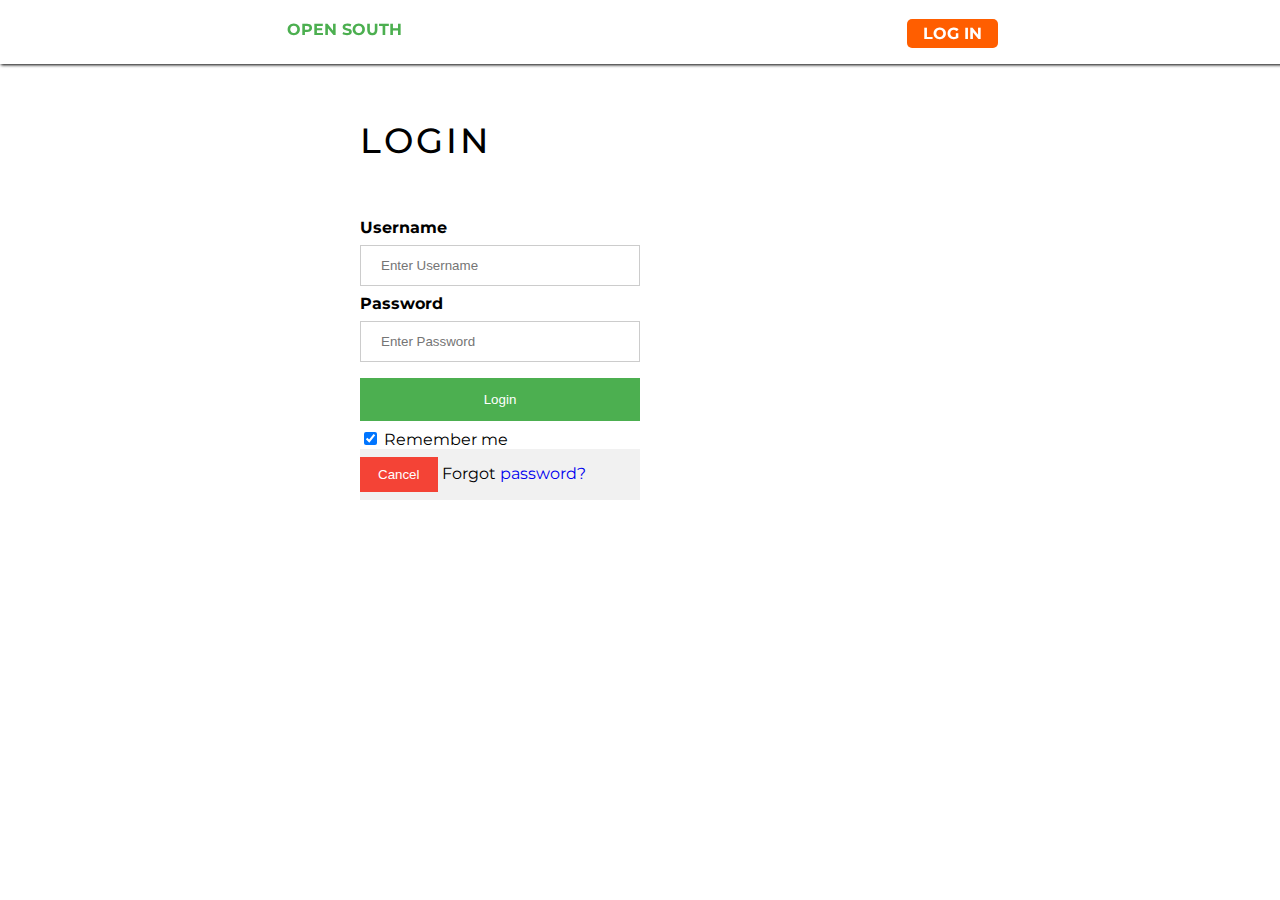
<file: index.html>
<!DOCTYPE html>
<html lang="en">
<head>
    <meta charset="UTF-8">
    <meta name="viewport" content="width=device-width, initial-scale=1.0">
    <meta http-equiv="X-UA-Compatible" content="ie=edge">
    <title>OS Project</title>
    <link rel="stylesheet" href="css/main.css">
</head>
<body>

        <header id="navbar">
                <div class="logo">
                                <a href="#">OPEN SOUTH</a>
                </div>

                <nav>
                       <a href="home.html" class="btn btn--shadow">Log In</a>
                </nav>
    
            </header>

        <section class="hero">
                <h1>LOGIN</h1>
        </section>

        <section class="login">

            <form action="home.html" method="post">
           
                        <div class="container">
                          <label for="username"><b>Username</b></label>
                          <input type="text" placeholder="Enter Username" name="username" required>
                      
                          <label for="passorw"><b>Password</b></label>
                          <input type="password" placeholder="Enter Password" name="password" required>
                      
                          <button type="submit" id="login">Login</button>
                          <label>
                            <input type="checkbox" checked="checked" name="remember"> Remember me
                          </label>
                        </div>
                      
                        <div class="container" style="background-color:#f1f1f1">
                          <button type="button" class="cancelbtn">Cancel</button>
                          <span class="password">Forgot <a href="#">password?</a></span>
                        </div>
                      </form>
                </section>
    
</body>
</html>
</file>
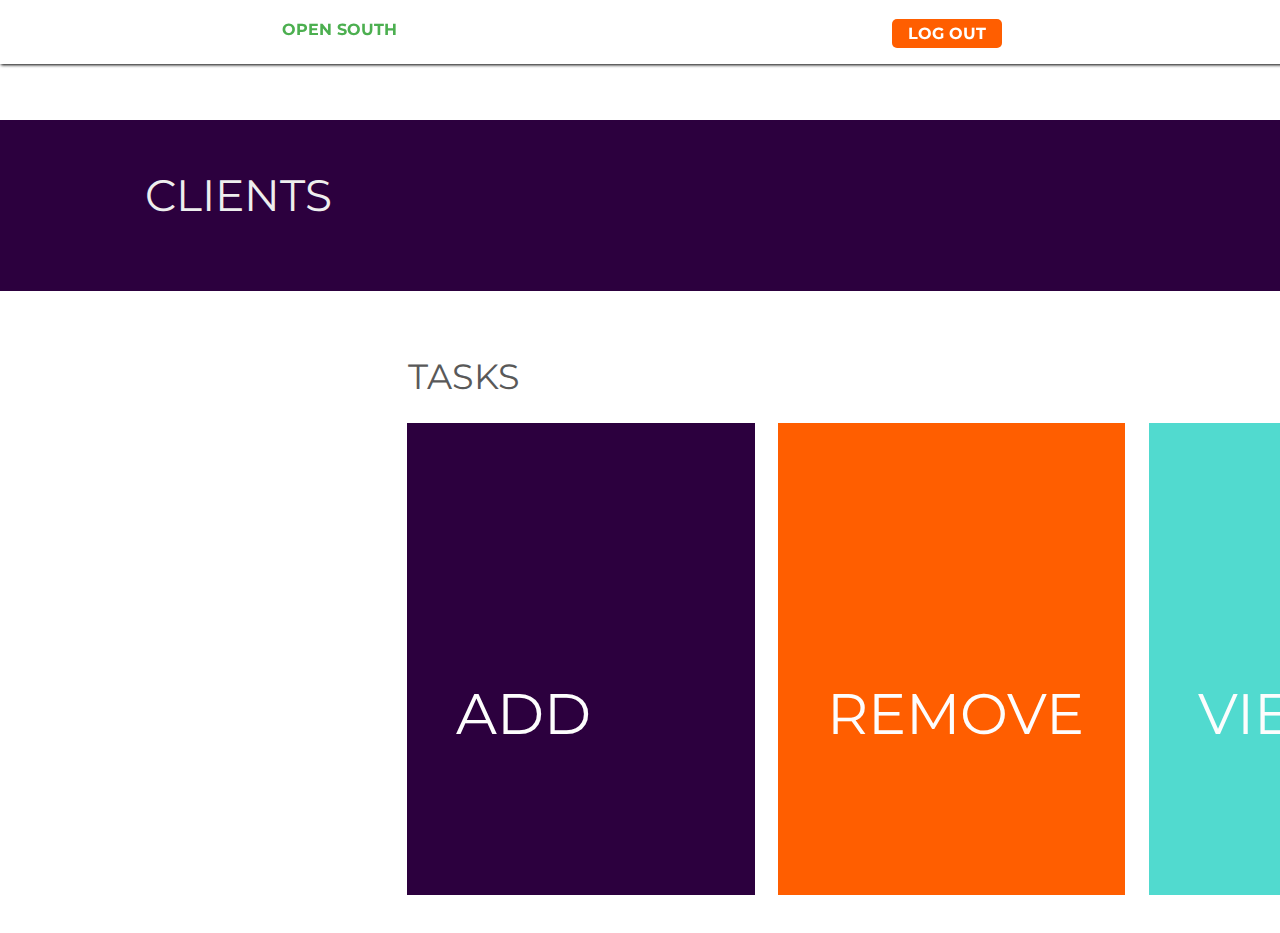
<file: clients.html>
<!DOCTYPE html>
<html lang="en">
<head>
    <meta charset="UTF-8">
    <meta name="viewport" content="width=device-width, initial-scale=1.0">
    <meta http-equiv="X-UA-Compatible" content="ie=edge">
    <title>OS Project</title>
    <link rel="stylesheet" href="css/clients.css">
</head>
<body>

        <header id="navbar">
                <div class="logo">
                                <a href="home.html">OPEN SOUTH</a>
                </div>

                <nav>
                       <a href="index.html" class="btn btn--shadow">Log Out</a>
                </nav>
    
            </header>

        <section class="hero">
                <div class="hero-container">
                    <h1>CLIENTS</h1>
                </div>
        </section>

        <section class="tasks">
            <div class="tasks-container">
                <h3>TASKS</h3>

                <div class="button1">
                        <a href="#popup1">
                               <h1>ADD</h1>
                        </a>
                </div>

               

                <div class="button2">
                        <a href="#popup2">
                                <h1>REMOVE</h1>
                        </a>
                </div>
                <div class="button3">
                        <a href="#popup3">
                                <h1>VIEW</h1>
                        </a>
                </div>
            </div>
        </section>

        <div id="popup1" class="overlay">
                <div class="popup">
                    <h2>ADD CLIENT</h2>
                    <a class="close" href="#">&times;</a>
                    <div class="content">
                        <ul id="client-list-number">
                            <li>0000000</li>
                            <li>0000000</li>
                            <li>0000000</li>
                            <li>0000000</li>
                            <li>0000000</li>
                            <li>0000000</li>
                            <li>0000000</li>
                            <li>0000000</li>
                            <li>0000000</li>
                            <li>0000000</li>
                            <li>0000000</li>
                        </ul>
                        <ul id="client-list-name">
                            <li>Firstname, Lastname MI</li>
                            <li>Firstname, Lastname MI</li>
                            <li>Firstname, Lastname MI</li>
                            <li>Firstname, Lastname MI</li>
                            <li>Firstname, Lastname MI</li>
                            <li>Firstname, Lastname MI</li>
                            <li>Firstname, Lastname MI</li>
                            <li>Firstname, Lastname MI</li>
                            <li>Firstname, Lastname MI</li>
                            <li>Firstname, Lastname MI</li>
                            <li>Firstname, Lastname MI</li>
                        </ul>
                        <ul id="add-button">
                            <li><a href="#">Add</a></li>
                            <li><a href="#">Add</a></li>
                            <li><a href="#">Add</a></li>
                            <li><a href="#">Add</a></li>
                            <li><a href="#">Add</a></li>
                            <li><a href="#">Add</a></li>
                            <li><a href="#">Add</a></li>
                            <li><a href="#">Add</a></li>
                            <li><a href="#">Add</a></li>
                            <li><a href="#">Add</a></li>
                            <li><a href="#">Add</a></li>
                        </ul>
                    </div>
                </div>
            </div>

            <div id="popup2" class="overlay">
                    <div class="popup">
                        <h2>REMOVE CLIENT</h2>
                        <a class="close" href="#">&times;</a>
                        <div class="content">
                            <ul id="client-list-number2">
                                <li>0000000</li>
                                <li>0000000</li>
                                <li>0000000</li>
                                <li>0000000</li>
                                <li>0000000</li>
                                <li>0000000</li>
                                <li>0000000</li>
                                <li>0000000</li>
                                <li>0000000</li>
                                <li>0000000</li>
                                <li>0000000</li>
                            </ul>
                            <ul id="client-list-name2">
                                <li>Firstname, Lastname MI</li>
                                <li>Firstname, Lastname MI</li>
                                <li>Firstname, Lastname MI</li>
                                <li>Firstname, Lastname MI</li>
                                <li>Firstname, Lastname MI</li>
                                <li>Firstname, Lastname MI</li>
                                <li>Firstname, Lastname MI</li>
                                <li>Firstname, Lastname MI</li>
                                <li>Firstname, Lastname MI</li>
                                <li>Firstname, Lastname MI</li>
                                <li>Firstname, Lastname MI</li>
                            </ul>
                            <ul id="remove-button">
                                <li><a href="#">Remove</a></li>
                                <li><a href="#">Remove</a></li>
                                <li><a href="#">Remove</a></li>
                                <li><a href="#">Remove</a></li>
                                <li><a href="#">Remove</a></li>
                                <li><a href="#">Remove</a></li>
                                <li><a href="#">Remove</a></li>
                                <li><a href="#">Remove</a></li>
                                <li><a href="#">Remove</a></li>
                                <li><a href="#">Remove</a></li>
                                <li><a href="#">Remove</a></li>
                            </ul>
                        </div>
                    </div>
                </div>

                <div id="popup3" class="overlay">
                        <div class="popup">
                            <h2>VIEW CLIENT</h2>
                            <a class="close" href="#">&times;</a>
                            <div class="content">
                                <ul id="client-list-number3">
                                    <li>0000000</li>
                                    <li>0000000</li>
                                    <li>0000000</li>
                                    <li>0000000</li>
                                    <li>0000000</li>
                                    <li>0000000</li>
                                    <li>0000000</li>
                                    <li>0000000</li>
                                    <li>0000000</li>
                                    <li>0000000</li>
                                    <li>0000000</li>
                                </ul>
                                <ul id="client-list-name3">
                                    <li>Firstname, Lastname MI</li>
                                    <li>Firstname, Lastname MI</li>
                                    <li>Firstname, Lastname MI</li>
                                    <li>Firstname, Lastname MI</li>
                                    <li>Firstname, Lastname MI</li>
                                    <li>Firstname, Lastname MI</li>
                                    <li>Firstname, Lastname MI</li>
                                    <li>Firstname, Lastname MI</li>
                                    <li>Firstname, Lastname MI</li>
                                    <li>Firstname, Lastname MI</li>
                                    <li>Firstname, Lastname MI</li>
                                </ul>
                                <ul id="view-button">
                                    <li><a href="#">View</a></li>
                                    <li><a href="#">View</a></li>
                                    <li><a href="#">View</a></li>
                                    <li><a href="#">View</a></li>
                                    <li><a href="#">View</a></li>
                                    <li><a href="#">View</a></li>
                                    <li><a href="#">View</a></li>
                                    <li><a href="#">View</a></li>
                                    <li><a href="#">View</a></li>
                                    <li><a href="#">View</a></li>
                                    <li><a href="#">View</a></li>
                                </ul>
                            </div>
                        </div>
                    </div>
</file>
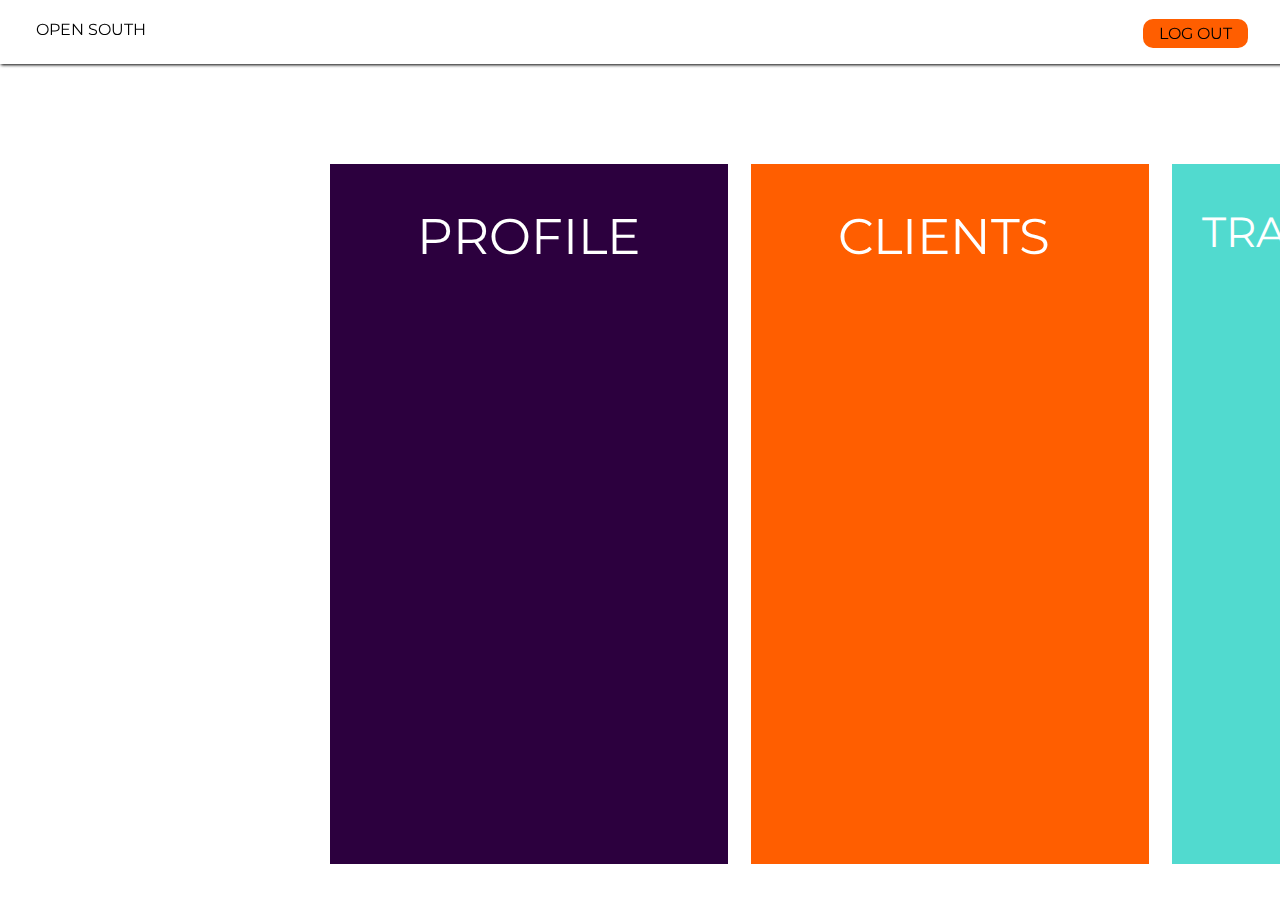
<file: home.html>
<!DOCTYPE html>
<html lang="en">
<head>
    <meta charset="UTF-8">
    <meta name="viewport" content="width=device-width, initial-scale=1.0">
    <meta http-equiv="X-UA-Compatible" content="ie=edge">
    <title>OS Project</title>
    <link rel="stylesheet" href="css/home.css">
</head>
<body>

    
        <header id="navbar">
                <div class="logo">
                                <a href="home.html">OPEN SOUTH</a>
                </div>

                <nav>
                       <a href="index.html" class="btn btn--shadow">Log Out</a>
                </nav>
    
        </header>

        <section>
                <div class="cat-container">
                        <div class="button1">
                                <a href="profile.html">
                                       <h1>PROFILE</h1>
                                </a>
                        </div>
                        <div class="button2">
                                <a href="clients.html">
                                        <h1>CLIENTS</h1>
                                </a>
                        </div>
                        <div class="button3">
                                <a href="transactions.html">
                                        <h1>TRANSACTIONS</h1>
                                </a>
                        </div>
                </div>
        </section>

        
    
</body>
</html>
</file>
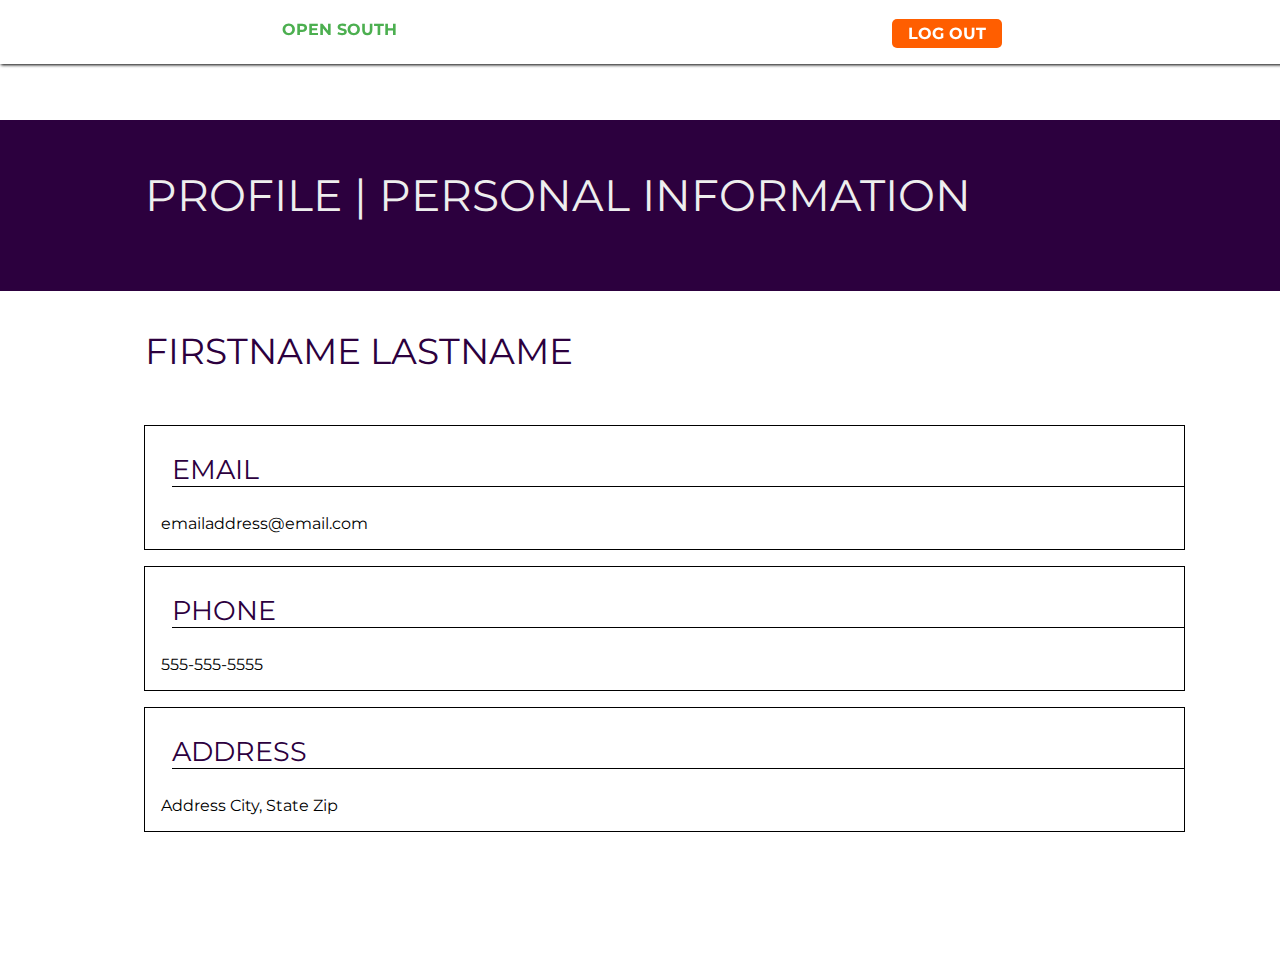
<file: profile.html>
<!DOCTYPE html>
<html lang="en">
<head>
    <meta charset="UTF-8">
    <meta name="viewport" content="width=device-width, initial-scale=1.0">
    <meta http-equiv="X-UA-Compatible" content="ie=edge">
    <title>OS Project</title>
    <link rel="stylesheet" href="css/profile.css">
</head>
<body>

        <header id="navbar">
                <div class="logo">
                                <a href="home.html">OPEN SOUTH</a>
                </div>

                <nav>
                       <a href="index.html" class="btn btn--shadow">Log Out</a>
                </nav>
    
            </header>

        <section class="hero">
                <div class="hero-container">
                    <h1>PROFILE | PERSONAL INFORMATION</h1>
                </div>
        </section>

        <section class="info">
            <h2>FIRSTNAME LASTNAME</h2>

            <div class="info-container">
                <div class="info-container-1">
                    <h3>EMAIL</h3>
                    <p>emailaddress@email.com</p>
                </div>
                <div class="info-container-2">
                    <h3>PHONE</h3>
                    <p>555-555-5555</p>
                </div>
                <div class="info-container-3">
                    <h3>ADDRESS</h3>
                    <p>Address City, State Zip</p>
                </div>
            </div>
        </section>

</body>
</html>
</file>
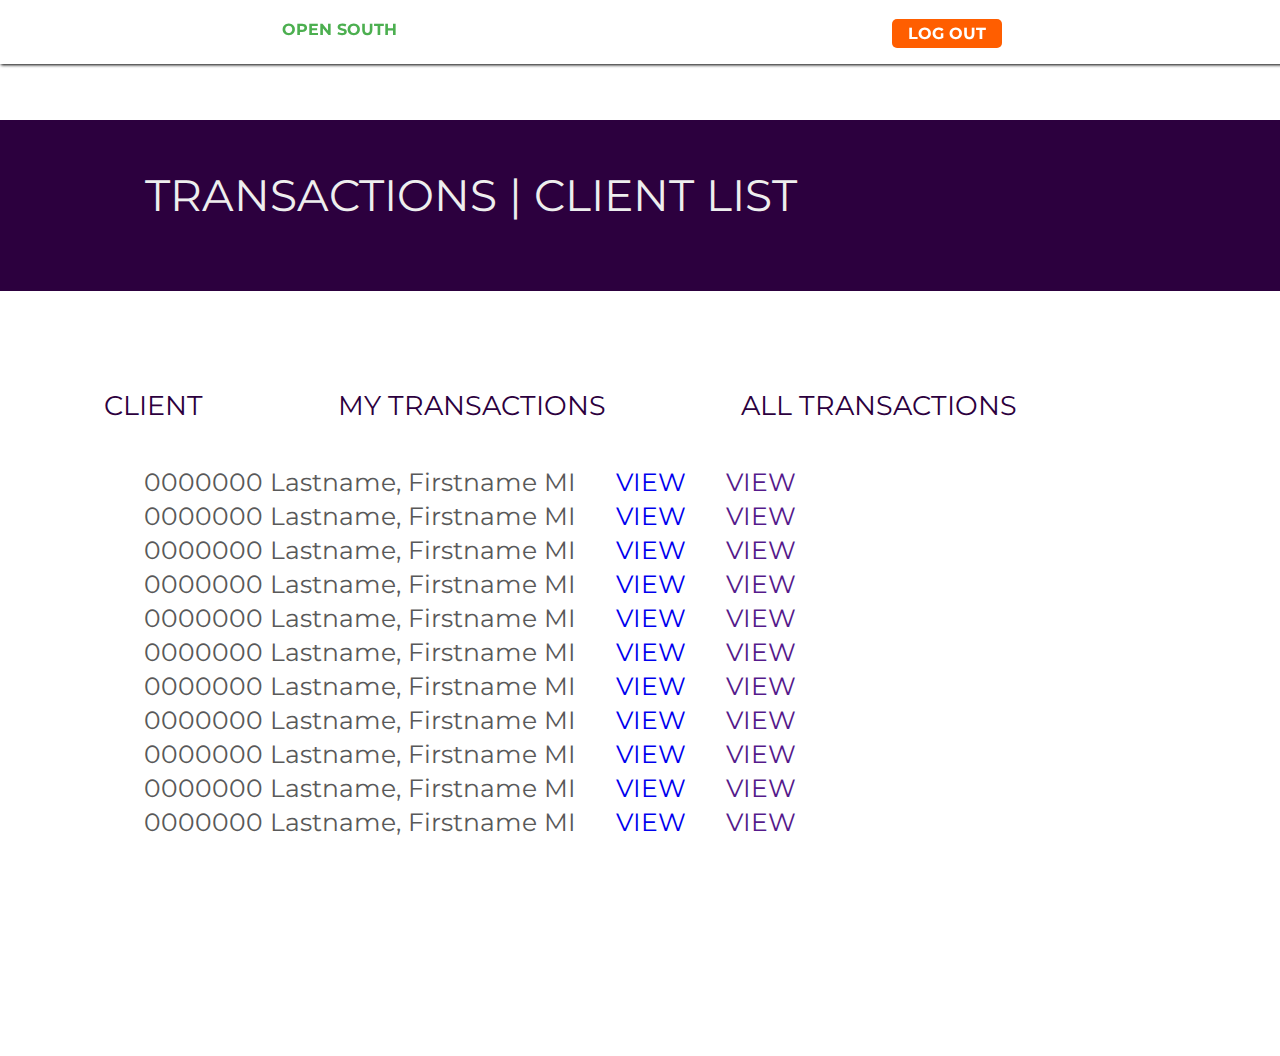
<file: transactions.html>
<!DOCTYPE html>
<html lang="en">
<head>
    <meta charset="UTF-8">
    <meta name="viewport" content="width=device-width, initial-scale=1.0">
    <meta http-equiv="X-UA-Compatible" content="ie=edge">
    <title>OS Project</title>
    <link rel="stylesheet" href="css/transactions.css">
</head>
<body>

        <header id="navbar">
                <div class="logo">
                                <a href="home.html">OPEN SOUTH</a>
                </div>

                <nav>
                       <a href="index.html" class="btn btn--shadow">Log Out</a>
                </nav>
    
            </header>

        <section class="hero">
                <div class="hero-container">
                    <h1>TRANSACTIONS | CLIENT LIST</h1>
                </div>
        </section>

        <section class="client-list">
            <div class="client-list-container">
                <div class="list-titles">
                    <h3>CLIENT</h3>
                    <h3>MY TRANSACTIONS</h3>
                    <h3>ALL TRANSACTIONS</h3>
                </div>
                <div class="client-list-content">
                        <ul id="client-info">
                            <li>0000000   Lastname, Firstname MI</li>
                            <li>0000000   Lastname, Firstname MI</li>
                            <li>0000000   Lastname, Firstname MI</li>
                            <li>0000000   Lastname, Firstname MI</li>
                            <li>0000000   Lastname, Firstname MI</li>
                            <li>0000000   Lastname, Firstname MI</li>
                            <li>0000000   Lastname, Firstname MI</li>
                            <li>0000000   Lastname, Firstname MI</li>
                            <li>0000000   Lastname, Firstname MI</li>
                            <li>0000000   Lastname, Firstname MI</li>
                            <li>0000000   Lastname, Firstname MI</li>
                        </ul>

                        <ul id="my-transactions-view-btn">
                            <li>
                                <a href="#">VIEW</a>
                            </li>
                            <li>
                                <a href="#">VIEW</a>
                            </li>
                            <li>
                                <a href="#">VIEW</a>
                            </li>
                            <li>
                                <a href="#">VIEW</a>
                            </li>
                            <li>
                                <a href="#">VIEW</a>
                            </li>
                            <li>
                                <a href="#">VIEW</a>
                            </li>
                            <li>
                                <a href="#">VIEW</a>
                            </li>
                            <li>
                                <a href="#">VIEW</a>
                            </li>
                            <li>
                                <a href="#">VIEW</a>
                            </li>
                            <li>
                                <a href="#">VIEW</a>
                            </li>
                            <li>
                                <a href="#">VIEW</a>
                            </li>
                        </ul>

                        <ul id="all-transactions-view-btn">
                            <li><a href="">VIEW</a></li>
                            <li><a href="">VIEW</a></li>
                            <li><a href="">VIEW</a></li>
                            <li><a href="">VIEW</a></li>
                            <li><a href="">VIEW</a></li>
                            <li><a href="">VIEW</a></li>
                            <li><a href="">VIEW</a></li>
                            <li><a href="">VIEW</a></li>
                            <li><a href="">VIEW</a></li>
                            <li><a href="">VIEW</a></li>
                            <li><a href="">VIEW</a></li>
                        </ul>
                </div>
                
            </div>
        </section>
</file>
<file: css/main.css>
@import url("https://fonts.googleapis.com/css?family=Montserrat:300,400,500,600,700&display=swap");
body, html {
  margin: 0;
}

body {
  height: 100%;
  font-family: 'Montserrat';
}

body a {
  text-decoration: none;
}

header {
  position: -webkit-sticky;
  position: sticky;
  top: 0;
  padding: 1em 2em;
  z-index: 20;
  display: -webkit-box;
  display: -ms-flexbox;
  display: flex;
  -ms-flex-pack: distribute;
      justify-content: space-around;
  width: calc(100% - 1em);
  -webkit-box-shadow: 1px 1px 3px black;
          box-shadow: 1px 1px 3px black;
}

header .logo {
  padding: .25em;
  font-weight: bold;
}

header .logo a {
  color: #4CAF50;
}

header nav {
  padding-top: .2em;
  padding-right: 3em;
}

header nav .btn {
  display: inline-block;
  padding: .3em 1em;
  text-align: center;
  text-decoration: none;
  text-transform: uppercase;
  -webkit-font-variant-ligatures: none;
          font-variant-ligatures: none;
  font-weight: bold;
  border-radius: 5px;
  font-size: 16px;
  cursor: pointer;
}

header nav .btn--shadow {
  color: white;
  background: #FF5E00;
}

section.hero {
  padding: 2em 22.5em;
}

section.hero h1 {
  letter-spacing: 3px;
  font-weight: 500;
  font-size: 35px;
}

section.login {
  padding: 0 22.5em;
}

/* Bordered form */
form {
  width: 50%;
}

label {
  padding: 0 0 1em 0;
}

/* Full-width inputs */
input[type=text], input[type=password] {
  width: 100%;
  padding: 12px 20px;
  margin: 8px 0;
  display: inline-block;
  border: 1px solid #ccc;
  -webkit-box-sizing: border-box;
          box-sizing: border-box;
}

/* Set a style for all buttons */
button {
  background-color: #4CAF50;
  color: white;
  padding: 14px 20px;
  margin: 8px 0;
  border: none;
  cursor: pointer;
  width: 100%;
}

/* Add a hover effect for buttons */
button:hover {
  opacity: 0.8;
}

/* Extra style for the cancel button (red) */
.cancelbtn {
  width: auto;
  padding: 10px 18px;
  background-color: #f44336;
}

/* Add padding to containers */
/* The "Forgot password" text */
span.psw {
  float: right;
  padding-top: 16px;
}

/* Change styles for span and cancel button on extra small screens */
@media screen and (max-width: 300px) {
  span.psw {
    display: block;
    float: none;
  }
  .cancelbtn {
    width: 100%;
  }
}
/*# sourceMappingURL=main.css.map */
</file>
<file: css/clients.css>
@import url("https://fonts.googleapis.com/css?family=Montserrat:300,400,500,600,700&display=swap");
body, html {
  margin: 0;
}

body {
  height: 100%;
  font-family: 'Montserrat';
}

body a {
  text-decoration: none;
}

header {
  position: -webkit-sticky;
  position: sticky;
  top: 0;
  padding: 1em 2em;
  z-index: 20;
  display: -webkit-box;
  display: -ms-flexbox;
  display: flex;
  -ms-flex-pack: distribute;
      justify-content: space-around;
  width: calc(100% - 1em);
  -webkit-box-shadow: 1px 1px 3px black;
          box-shadow: 1px 1px 3px black;
}

header .logo {
  padding: .25em;
  font-weight: bold;
}

header .logo a {
  color: #4CAF50;
}

header nav {
  padding-top: .2em;
  padding-right: 3em;
}

header nav .btn {
  display: inline-block;
  padding: .3em 1em;
  text-align: center;
  text-decoration: none;
  text-transform: uppercase;
  -webkit-font-variant-ligatures: none;
          font-variant-ligatures: none;
  font-weight: bold;
  border-radius: 5px;
  font-size: 16px;
  cursor: pointer;
}

header nav .btn--shadow {
  color: white;
  background: #FF5E00;
}

section.hero {
  position: absolute;
  width: 1920px;
  height: 171px;
  left: 0px;
  top: 120px;
  background: #2C003E;
}

section.hero .hero-container {
  position: absolute;
  width: 1054px;
  height: 54px;
  left: 144px;
  top: 20px;
}

section.hero h1 {
  position: absolute;
  left: 0.08%;
  right: 20.6%;
  top: -1.85%;
  bottom: 1.85%;
  font-family: Montserrat;
  font-style: normal;
  font-weight: normal;
  font-size: 44px;
  line-height: 54px;
  /* identical to box height */
  color: #EEEEEE;
}

section.tasks {
  position: absolute;
  width: 1206px;
  height: 633px;
  left: 333px;
  top: 300px;
}

section.tasks .tasks-container h3 {
  position: absolute;
  left: 6.18%;
  right: 78.07%;
  top: 3.16%;
  bottom: 90.05%;
  font-family: Montserrat;
  font-style: normal;
  font-weight: normal;
  font-size: 35px;
  line-height: 43px;
  /* identical to box height */
  color: #595959;
}

section.tasks .tasks-container .button1 a {
  position: absolute;
  left: 6.15%;
  right: 65.03%;
  top: 19.43%;
  bottom: 6%;
  background: #2C003E;
}

section.tasks .tasks-container .button1 a h1 {
  position: absolute;
  left: 14.07%;
  right: 72.86%;
  top: 46.13%;
  bottom: 42.97%;
  font-family: Montserrat;
  font-style: normal;
  font-weight: normal;
  font-size: 57px;
  line-height: 69px;
  color: #FDFDFD;
}

section.tasks .tasks-container .button2 a {
  position: absolute;
  left: 36.89%;
  right: 34.29%;
  top: 19.43%;
  bottom: 6%;
  background: #FF5E00;
}

section.tasks .tasks-container .button2 a h1 {
  position: absolute;
  left: 14.07%;
  right: 72.86%;
  top: 46.13%;
  bottom: 42.97%;
  font-family: Montserrat;
  font-style: normal;
  font-weight: normal;
  font-size: 57px;
  line-height: 69px;
  color: #FDFDFD;
}

section.tasks .tasks-container .button3 a {
  position: absolute;
  left: 67.63%;
  right: 3.55%;
  top: 19.43%;
  bottom: 6%;
  background: #51DACF;
}

section.tasks .tasks-container .button3 a h1 {
  position: absolute;
  left: 14.07%;
  right: 72.86%;
  top: 46.13%;
  bottom: 42.97%;
  font-family: Montserrat;
  font-style: normal;
  font-weight: normal;
  font-size: 57px;
  line-height: 69px;
  color: #FDFDFD;
}

.overlay {
  position: fixed;
  top: 0;
  bottom: 0;
  left: 0;
  right: 0;
  background: rgba(0, 0, 0, 0.7);
  -webkit-transition: opacity 500ms;
  transition: opacity 500ms;
  visibility: hidden;
  opacity: 0;
}

.overlay:target {
  visibility: visible;
  opacity: 1;
}

.popup {
  margin: 70px auto;
  padding: 20px;
  background: #fff;
  border-radius: 5px;
  width: 30%;
  position: relative;
  -webkit-transition: all 5s ease-in-out;
  transition: all 5s ease-in-out;
  top: 5em;
  z-index: 100;
}

.content {
  display: -webkit-box;
  display: -ms-flexbox;
  display: flex;
}

.content ul {
  list-style-type: none;
}

.popup h2 {
  margin-top: 0;
  color: #333;
  font-family: Tahoma, Arial, sans-serif;
}

.popup .close {
  position: absolute;
  top: 20px;
  right: 30px;
  -webkit-transition: all 200ms;
  transition: all 200ms;
  font-size: 30px;
  font-weight: bold;
  text-decoration: none;
  color: #333;
}

.popup .close:hover {
  color: #06D85F;
}

.popup .content {
  max-height: 30%;
  overflow: auto;
}

@media screen and (max-width: 700px) {
  .box {
    width: 70%;
  }
  .popup {
    width: 70%;
  }
}
/*# sourceMappingURL=clients.css.map */
</file>
<file: css/home.css>
@import url("https://fonts.googleapis.com/css?family=Montserrat:300,400,500,600,700&display=swap");
body, html {
  margin: 0;
}

body {
  height: 100%;
  font-family: 'Montserrat';
}

body a {
  text-decoration: none;
  color: black;
}

header {
  position: -webkit-sticky;
  position: sticky;
  top: 0;
  padding: 1em 2em;
  z-index: 20;
  display: -webkit-box;
  display: -ms-flexbox;
  display: flex;
  -webkit-box-pack: justify;
      -ms-flex-pack: justify;
          justify-content: space-between;
  width: calc(100% - 1em);
  -webkit-box-shadow: 1px 1px 3px black;
          box-shadow: 1px 1px 3px black;
}

header .logo {
  padding: .25em;
}

header nav {
  padding-top: .2em;
  padding-right: 3em;
}

header nav .btn {
  display: inline-block;
  padding: .3em 1em;
  text-align: center;
  text-decoration: none;
  text-transform: uppercase;
  -webkit-font-variant-ligatures: none;
          font-variant-ligatures: none;
  border-radius: 10px;
  font-size: 16px;
  cursor: pointer;
}

header nav .btn--shadow {
  color: black;
  background: #FF5E00;
}

.cat-container {
  position: absolute;
  left: 200px;
}

.cat-container .button1 {
  text-decoration: none;
}

.cat-container .button1 a {
  position: absolute;
  width: 398px;
  height: 700px;
  left: 130px;
  top: 100px;
  background: #2C003E;
  cursor: pointer;
}

.cat-container .button1 a h1 {
  color: white;
  font-style: normal;
  font-weight: normal;
  font-size: 50px;
  line-height: 80px;
  position: absolute;
  left: 21.97%;
  right: 21.75%;
}

.cat-container .button2 a {
  position: absolute;
  width: 398px;
  height: 700px;
  left: 551px;
  top: 100px;
  background: #FF5E00;
  cursor: pointer;
}

.cat-container .button2 a h1 {
  color: white;
  font-style: normal;
  font-weight: normal;
  font-size: 50px;
  line-height: 80px;
  position: absolute;
  left: 21.97%;
  right: 21.75%;
}

.cat-container .button3 a {
  position: absolute;
  width: 398px;
  height: 700px;
  left: 972px;
  top: 100px;
  background: #51DACF;
  cursor: pointer;
}

.cat-container .button3 a h1 {
  color: white;
  font-style: normal;
  font-weight: normal;
  font-size: 42px;
  line-height: 80px;
  position: absolute;
  left: 7.54%;
  right: 7.79%;
}
/*# sourceMappingURL=home.css.map */
</file>
<file: css/profile.css>
@import url("https://fonts.googleapis.com/css?family=Montserrat:300,400,500,600,700&display=swap");
body, html {
  margin: 0;
}

body {
  height: 100%;
  font-family: 'Montserrat';
}

body a {
  text-decoration: none;
}

header {
  position: -webkit-sticky;
  position: sticky;
  top: 0;
  padding: 1em 2em;
  z-index: 20;
  display: -webkit-box;
  display: -ms-flexbox;
  display: flex;
  -ms-flex-pack: distribute;
      justify-content: space-around;
  width: calc(100% - 1em);
  -webkit-box-shadow: 1px 1px 3px black;
          box-shadow: 1px 1px 3px black;
}

header .logo {
  padding: .25em;
  font-weight: bold;
}

header .logo a {
  color: #4CAF50;
}

header nav {
  padding-top: .2em;
  padding-right: 3em;
}

header nav .btn {
  display: inline-block;
  padding: .3em 1em;
  text-align: center;
  text-decoration: none;
  text-transform: uppercase;
  -webkit-font-variant-ligatures: none;
          font-variant-ligatures: none;
  font-weight: bold;
  border-radius: 5px;
  font-size: 16px;
  cursor: pointer;
}

header nav .btn--shadow {
  color: white;
  background: #FF5E00;
}

section.hero {
  position: absolute;
  width: 1920px;
  height: 171px;
  left: 0px;
  top: 120px;
  background: #2C003E;
}

section.hero .hero-container {
  position: absolute;
  width: 1054px;
  height: 54px;
  left: 144px;
  top: 20px;
}

section.hero h1 {
  position: absolute;
  left: 0.08%;
  right: 20.6%;
  top: -1.85%;
  bottom: 1.85%;
  font-family: Montserrat;
  font-style: normal;
  font-weight: normal;
  font-size: 44px;
  line-height: 54px;
  /* identical to box height */
  color: #EEEEEE;
}

section.info {
  position: absolute;
  width: 534px;
  height: 44px;
  left: 144px;
  top: 300px;
}

section.info h2 {
  position: absolute;
  left: 0.17%;
  right: 19.5%;
  top: -2.27%;
  bottom: 2.27%;
  font-family: Montserrat;
  font-style: normal;
  font-weight: normal;
  font-size: 36px;
  line-height: 44px;
  /* identical to box height */
  color: #2C003E;
}

section.info .info-container {
  position: absolute;
  width: 1041px;
  height: 540px;
  top: 125px;
}

section.info .info-container p {
  margin-left: 1em;
}

section.info .info-container .info-container-1 {
  background: white;
  border: 1px solid black;
  bottom: 74.81%;
  margin-bottom: 1em;
}

section.info .info-container .info-container-1 h3 {
  font-family: Montserrat;
  font-style: normal;
  font-weight: normal;
  font-size: 27px;
  line-height: 33px;
  margin-left: 1em;
  color: #2C003E;
  border-bottom: 1px solid black;
}

section.info .info-container .info-container-2 {
  background: white;
  border: 1px solid black;
  bottom: 74.81%;
  margin-bottom: 1em;
}

section.info .info-container .info-container-2 h3 {
  font-family: Montserrat;
  font-style: normal;
  font-weight: normal;
  font-size: 27px;
  line-height: 33px;
  margin-left: 1em;
  color: #2C003E;
  border-bottom: 1px solid black;
}

section.info .info-container .info-container-3 {
  background: white;
  border: 1px solid black;
  bottom: 74.81%;
  margin-bottom: 1em;
}

section.info .info-container .info-container-3 h3 {
  font-family: Montserrat;
  font-style: normal;
  font-weight: normal;
  font-size: 27px;
  line-height: 33px;
  margin-left: 1em;
  color: #2C003E;
  border-bottom: 1px solid black;
}
/*# sourceMappingURL=profile.css.map */
</file>
<file: css/transactions.css>
@import url("https://fonts.googleapis.com/css?family=Montserrat:300,400,500,600,700&display=swap");
body, html {
  margin: 0;
}

body {
  height: 100%;
  font-family: 'Montserrat';
}

body a {
  text-decoration: none;
}

header {
  position: -webkit-sticky;
  position: sticky;
  top: 0;
  padding: 1em 2em;
  z-index: 20;
  display: -webkit-box;
  display: -ms-flexbox;
  display: flex;
  -ms-flex-pack: distribute;
      justify-content: space-around;
  width: calc(100% - 1em);
  -webkit-box-shadow: 1px 1px 3px black;
          box-shadow: 1px 1px 3px black;
}

header .logo {
  padding: .25em;
  font-weight: bold;
}

header .logo a {
  color: #4CAF50;
}

header nav {
  padding-top: .2em;
  padding-right: 3em;
}

header nav .btn {
  display: inline-block;
  padding: .3em 1em;
  text-align: center;
  text-decoration: none;
  text-transform: uppercase;
  -webkit-font-variant-ligatures: none;
          font-variant-ligatures: none;
  font-weight: bold;
  border-radius: 5px;
  font-size: 16px;
  cursor: pointer;
}

header nav .btn--shadow {
  color: white;
  background: #FF5E00;
}

section.hero {
  position: absolute;
  width: 1920px;
  height: 171px;
  left: 0px;
  top: 120px;
  background: #2C003E;
}

section.hero .hero-container {
  position: absolute;
  width: 1054px;
  height: 54px;
  left: 144px;
  top: 20px;
}

section.hero h1 {
  position: absolute;
  left: 0.08%;
  right: 20.6%;
  top: -1.85%;
  bottom: 1.85%;
  font-family: Montserrat;
  font-style: normal;
  font-weight: normal;
  font-size: 44px;
  line-height: 54px;
  /* identical to box height */
  color: #EEEEEE;
}

section.client-list {
  position: absolute;
  width: 1671px;
  height: 694px;
  left: 104px;
  top: 362px;
}

section.client-list .client-list-container .list-titles {
  display: -webkit-box;
  display: -ms-flexbox;
  display: flex;
}

section.client-list .client-list-container .list-titles h3 {
  padding-right: 5em;
  font-family: Montserrat;
  font-style: normal;
  font-weight: normal;
  font-size: 27px;
  line-height: 33px;
  /* identical to box height */
  color: #2C003E;
}

section.client-list .client-list-container .client-list-content {
  display: -webkit-box;
  display: -ms-flexbox;
  display: flex;
}

section.client-list .client-list-container .client-list-content ul {
  list-style-type: none;
}

section.client-list .client-list-container .client-list-content ul li {
  left: 4.27%;
  right: 66.28%;
  top: 15.56%;
  bottom: 79.54%;
  font-family: Montserrat;
  font-style: normal;
  font-weight: normal;
  font-size: 25px;
  line-height: 34px;
  color: #595959;
}
/*# sourceMappingURL=transactions.css.map */
</file>
